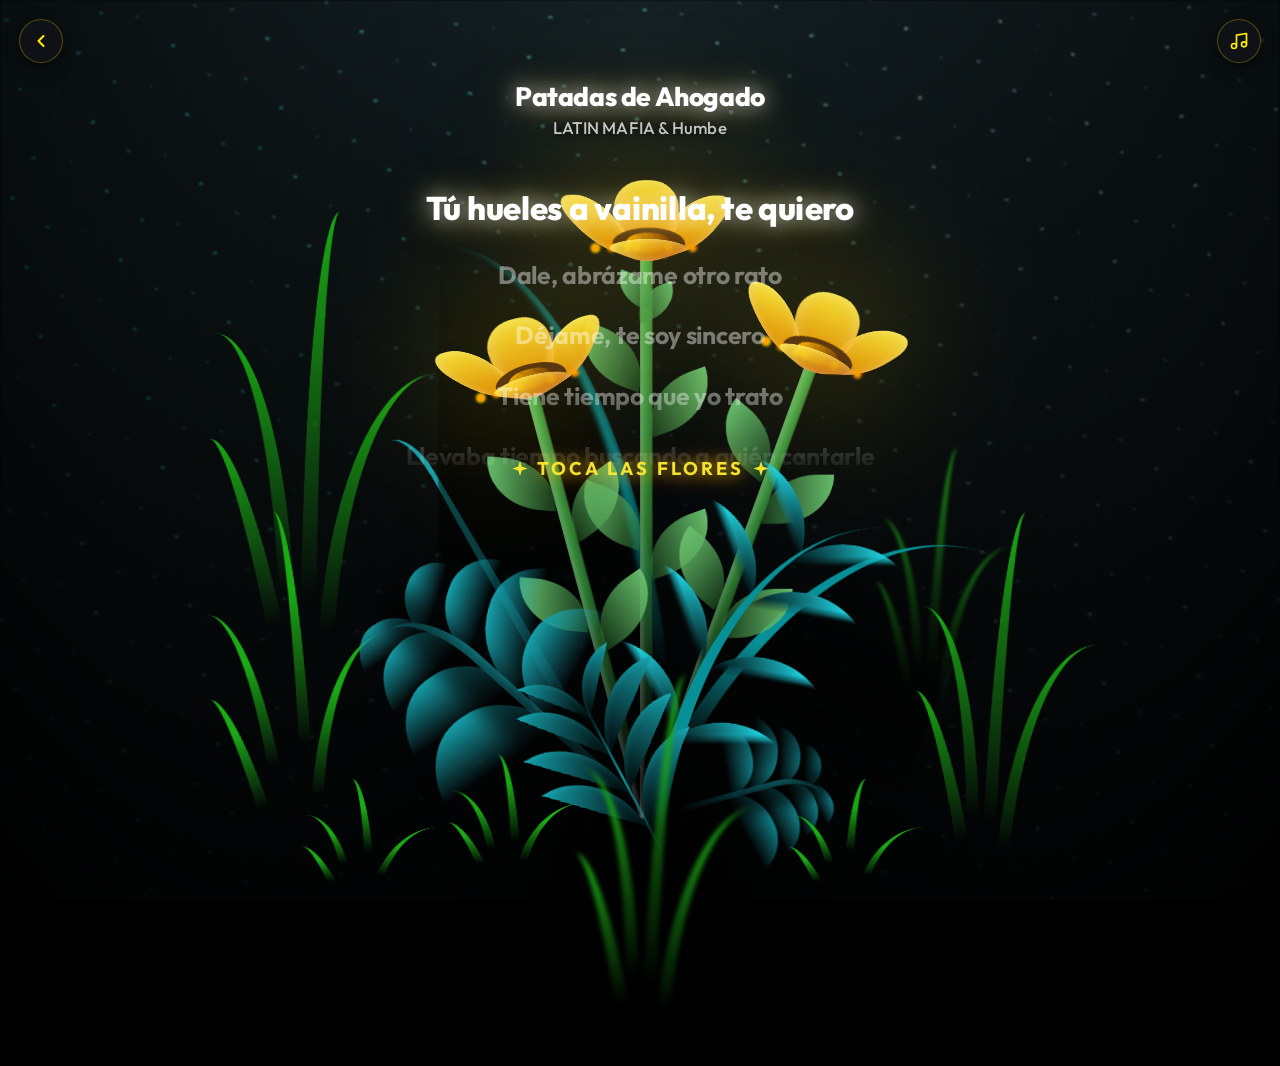
<file: flower.html>
<!DOCTYPE html>
<html lang="en">
<head>
    <meta charset="UTF-8">
    <meta http-equiv="X-UA-Compatible" content="IE=edge">
    <meta name="viewport" content="width=device-width, initial-scale=1.0">
    <link rel="stylesheet" href="css/main.css">
    <link rel="icon" href="img/flowers.png" type="image/x-icon">
    <link rel="preconnect" href="https://fonts.googleapis.com">
    <link rel="preconnect" href="https://fonts.gstatic.com" crossorigin>
    <link href="https://fonts.googleapis.com/css2?family=Outfit:wght@300;400;600;700;800&family=Playfair+Display:ital,wght@0,600;1,400&display=swap" rel="stylesheet">
    <title>Girasoles para ti 🌻</title>
    <style>
      * {
        box-sizing: border-box;
      }
      .floating-controls {
        position: fixed;
        top: 1.2rem;
        left: 0;
        right: 0;
        width: 100%;
        display: flex;
        justify-content: space-between;
        padding: 0 1.2rem;
        z-index: 9999;
        pointer-events: none;
      }
      .ctrl-btn {
        pointer-events: auto;
        width: 44px;
        height: 44px;
        border-radius: 50%;
        background: rgba(20, 20, 28, 0.6);
        backdrop-filter: blur(12px);
        -webkit-backdrop-filter: blur(12px);
        border: 1px solid rgba(255, 215, 0, 0.3);
        color: #ffea00;
        font-size: 1.2rem;
        display: flex;
        align-items: center;
        justify-content: center;
        cursor: pointer;
        text-decoration: none;
        box-shadow: 0 4px 15px rgba(0, 0, 0, 0.5);
        transition: all 0.3s ease;
      }
      .ctrl-btn:hover {
        transform: scale(1.1);
        background: rgba(255, 183, 3, 0.25);
        border-color: #ffea00;
      }
      .music-btn.playing {
        animation: rotateMusic 4s linear infinite;
      }
      @keyframes rotateMusic {
        0% { transform: rotate(0deg); }
        100% { transform: rotate(360deg); }
      }

      /* Apple Music Lyrics Flow */
      .apple-lyrics-wrapper {
        position: fixed;
        top: 2rem;
        left: 50%;
        transform: translateX(-50%);
        width: 90%;
        max-width: 520px;
        height: 50vh;
        z-index: 9999;
        pointer-events: auto;
        overflow-y: scroll;
        overflow-x: hidden;
        scroll-behavior: smooth;
        padding: 0 1rem;
        -webkit-mask-image: linear-gradient(to bottom, transparent 0%, rgba(0,0,0,1) 15%, rgba(0,0,0,1) 80%, transparent 100%);
        mask-image: linear-gradient(to bottom, transparent 0%, rgba(0,0,0,1) 15%, rgba(0,0,0,1) 80%, transparent 100%);
        scrollbar-width: none;
      }
      .apple-lyrics-wrapper::-webkit-scrollbar {
        display: none;
      }

      .apple-lyric-line {
        font-family: 'Outfit', sans-serif;
        font-size: 1.55rem;
        font-weight: 700;
        line-height: 1.4;
        color: rgba(255, 255, 255, 0.42);
        margin-bottom: 1.6rem;
        text-align: center;
        cursor: pointer;
        transition: color 0.4s cubic-bezier(0.2, 0, 0, 1),
                    transform 0.4s cubic-bezier(0.2, 0, 0, 1),
                    opacity 0.4s cubic-bezier(0.2, 0, 0, 1),
                    text-shadow 0.4s cubic-bezier(0.2, 0, 0, 1);
        user-select: none;
        letter-spacing: -0.3px;
      }

      .apple-lyric-line.active {
        color: #ffffff;
        font-size: 1.95rem;
        font-weight: 800;
        opacity: 1;
        transform: scale(1.05);
        text-shadow: 0 0 20px rgba(255, 255, 255, 0.7), 0 0 40px rgba(255, 230, 80, 0.5);
        margin-top: 0.6rem;
        margin-bottom: 1.8rem;
      }

      .apple-lyric-line.past {
        color: rgba(255, 255, 255, 0.25);
      }

      .apple-lyric-line:hover:not(.active) {
        color: rgba(255, 255, 255, 0.7);
      }

      /* Subtle blinking tap hint */
      .tap-hint {
        position: fixed;
        top: 52%;
        left: 50%;
        transform: translate(-50%, -50%);
        z-index: 10000;
        color: rgba(255, 234, 50, 0.95);
        font-family: 'Outfit', sans-serif;
        font-size: 1.15rem;
        font-weight: 700;
        letter-spacing: 3px;
        text-transform: uppercase;
        pointer-events: none;
        display: flex;
        align-items: center;
        justify-content: center;
        gap: 0.5rem;
        text-shadow: 0 0 15px rgba(255, 215, 0, 0.9), 0 0 30px rgba(251, 133, 0, 0.6);
        animation: subtleGlowPulse 2s ease-in-out infinite alternate;
        transition: opacity 0.5s ease, transform 0.5s ease;
        text-align: center;
        width: 100%;
        padding: 0 1rem;
      }

      .tap-hint.hidden {
        opacity: 0 !important;
        visibility: hidden !important;
        transform: translate(-50%, -60%) scale(0.85) !important;
        pointer-events: none !important;
      }

      @keyframes subtleGlowPulse {
        0% {
          opacity: 0.4;
          transform: translate(-50%, -50%) scale(0.95);
          letter-spacing: 2px;
        }
        100% {
          opacity: 1;
          transform: translate(-50%, -50%) scale(1.06);
          letter-spacing: 4px;
          text-shadow: 0 0 25px rgba(255, 234, 0, 1), 0 0 45px rgba(251, 133, 0, 0.9);
        }
      }

      /* Dynamic bloom scale when playing */
      .flowers {
        transition: transform 1.2s cubic-bezier(0.16, 1, 0.3, 1);
      }
      .flowers.active-bloom {
        transform: scale(0.98);
      }

      /* Song Info Banner with Auto-Fade */
      .song-info-banner {
        position: fixed;
        top: 5rem;
        left: 50%;
        transform: translateX(-50%);
        z-index: 9998;
        display: flex;
        flex-direction: column;
        align-items: center;
        text-align: center;
        pointer-events: none;
        transition: opacity 0.8s cubic-bezier(0.16, 1, 0.3, 1),
                    transform 0.8s cubic-bezier(0.16, 1, 0.3, 1);
        opacity: 1;
        width: 90%;
        max-width: 440px;
      }

      .song-info-banner.hidden {
        opacity: 0 !important;
        transform: translate(-50%, -20px) scale(0.95) !important;
        pointer-events: none !important;
      }

      .song-title {
        font-family: 'Outfit', sans-serif;
        font-size: 1.65rem;
        font-weight: 800;
        line-height: 1.25;
        color: #ffffff;
        margin: 0;
        letter-spacing: -0.4px;
        text-shadow: 0 0 20px rgba(255, 255, 255, 0.7), 0 0 40px rgba(255, 230, 80, 0.5);
      }

      .song-artist {
        font-family: 'Outfit', sans-serif;
        font-size: 1.05rem;
        font-weight: 500;
        color: rgba(255, 255, 255, 0.75);
        margin-top: 0.25rem;
        letter-spacing: 0.2px;
        text-shadow: 0 2px 8px rgba(0, 0, 0, 0.8);
      }

      @media (max-width: 480px) {
        .song-info-banner {
          top: 4.5rem;
        }
        .song-title {
          font-size: 1.35rem;
        }
        .song-artist {
          font-size: 0.95rem;
        }
        .apple-lyrics-wrapper {
          top: 3rem;
          height: 46vh;
          width: 92%;
        }
        .apple-lyric-line {
          font-size: 1.35rem;
          margin-bottom: 1.3rem;
        }
        .apple-lyric-line.active {
          font-size: 1.65rem;
          margin-top: 0.4rem;
          margin-bottom: 1.5rem;
        }
        .tap-hint {
          font-size: 1.05rem;
          top: 50%;
        }
      }
    </style>
</head>
<body class="container">
  <!-- Audio de fondo que se reproduce automáticamente -->
  <audio id="bg-music" src="audio/music.mp3" loop preload="auto" playsinline></audio>

  <div class="floating-controls">
    <a href="index.html" class="ctrl-btn" title="Volver al mensaje">
      <svg width="20" height="20" viewBox="0 0 24 24" fill="none" stroke="currentColor" stroke-width="2.5" stroke-linecap="round" stroke-linejoin="round">
        <path d="m15 18-6-6 6-6"/>
      </svg>
    </a>
    <button class="ctrl-btn music-btn playing" id="music-btn" onclick="toggleMusic()" title="Pausar / Reproducir música">
      <svg id="music-icon" width="20" height="20" viewBox="0 0 24 24" fill="none" stroke="currentColor" stroke-width="2" stroke-linecap="round" stroke-linejoin="round">
        <path d="M9 18V5l12-2v13"/>
        <circle cx="6" cy="18" r="3"/>
        <circle cx="18" cy="16" r="3"/>
      </svg>
    </button>
  </div>

  <!-- Información de la canción (Título y Artistas) que se desvanece con el avance de la letra -->
  <div class="song-info-banner" id="song-info">
    <h1 class="song-title">Patadas de Ahogado</h1>
    <p class="song-artist">LATIN MAFIA & Humbe</p>
  </div>

  <!-- Texto parpadeante disimulado con iconos vectoriales -->
  <div class="tap-hint" id="tap-hint">
    <svg width="18" height="18" viewBox="0 0 24 24" fill="currentColor">
      <path d="M12 2l2.4 7.2L22 12l-7.6 2.8L12 22l-2.4-7.2L2 12l7.6-2.8z"/>
    </svg>
    <span>Toca las flores</span>
    <svg width="18" height="18" viewBox="0 0 24 24" fill="currentColor">
      <path d="M12 2l2.4 7.2L22 12l-7.6 2.8L12 22l-2.4-7.2L2 12l7.6-2.8z"/>
    </svg>
  </div>

  <!-- Letras estilo Apple Music -->
  <div class="apple-lyrics-wrapper" id="apple-lyrics">
    <!-- Líneas renderizadas dinámicamente -->
  </div>
  <!-- Pembuat code: https://codepen.io/mdusmanansari/pen/BamepLe -->
    <div class="night"></div>
    <div class="flowers">
      <div class="flower flower--1">
        <div class="flower__leafs flower__leafs--1">
          <div class="flower__leaf flower__leaf--1"></div>
          <div class="flower__leaf flower__leaf--2"></div>
          <div class="flower__leaf flower__leaf--3"></div>
          <div class="flower__leaf flower__leaf--4"></div>
          <div class="flower__white-circle"></div>
  
          <div class="flower__light flower__light--1"></div>
          <div class="flower__light flower__light--2"></div>
          <div class="flower__light flower__light--3"></div>
          <div class="flower__light flower__light--4"></div>
          <div class="flower__light flower__light--5"></div>
          <div class="flower__light flower__light--6"></div>
          <div class="flower__light flower__light--7"></div>
          <div class="flower__light flower__light--8"></div>
  
        </div>
        <div class="flower__line">
          <div class="flower__line__leaf flower__line__leaf--1"></div>
          <div class="flower__line__leaf flower__line__leaf--2"></div>
          <div class="flower__line__leaf flower__line__leaf--3"></div>
          <div class="flower__line__leaf flower__line__leaf--4"></div>
          <div class="flower__line__leaf flower__line__leaf--5"></div>
          <div class="flower__line__leaf flower__line__leaf--6"></div>
        </div>
      </div>
  
      <div class="flower flower--2">
        <div class="flower__leafs flower__leafs--2">
          <div class="flower__leaf flower__leaf--1"></div>
          <div class="flower__leaf flower__leaf--2"></div>
          <div class="flower__leaf flower__leaf--3"></div>
          <div class="flower__leaf flower__leaf--4"></div>
          <div class="flower__white-circle"></div>
  
          <div class="flower__light flower__light--1"></div>
          <div class="flower__light flower__light--2"></div>
          <div class="flower__light flower__light--3"></div>
          <div class="flower__light flower__light--4"></div>
          <div class="flower__light flower__light--5"></div>
          <div class="flower__light flower__light--6"></div>
          <div class="flower__light flower__light--7"></div>
          <div class="flower__light flower__light--8"></div>
  
        </div>
        <div class="flower__line">
          <div class="flower__line__leaf flower__line__leaf--1"></div>
          <div class="flower__line__leaf flower__line__leaf--2"></div>
          <div class="flower__line__leaf flower__line__leaf--3"></div>
          <div class="flower__line__leaf flower__line__leaf--4"></div>
        </div>
      </div>
  
      <div class="flower flower--3">
        <div class="flower__leafs flower__leafs--3">
          <div class="flower__leaf flower__leaf--1"></div>
          <div class="flower__leaf flower__leaf--2"></div>
          <div class="flower__leaf flower__leaf--3"></div>
          <div class="flower__leaf flower__leaf--4"></div>
          <div class="flower__white-circle"></div>
  
          <div class="flower__light flower__light--1"></div>
          <div class="flower__light flower__light--2"></div>
          <div class="flower__light flower__light--3"></div>
          <div class="flower__light flower__light--4"></div>
          <div class="flower__light flower__light--5"></div>
          <div class="flower__light flower__light--6"></div>
          <div class="flower__light flower__light--7"></div>
          <div class="flower__light flower__light--8"></div>
  
        </div>
        <div class="flower__line">
          <div class="flower__line__leaf flower__line__leaf--1"></div>
          <div class="flower__line__leaf flower__line__leaf--2"></div>
          <div class="flower__line__leaf flower__line__leaf--3"></div>
          <div class="flower__line__leaf flower__line__leaf--4"></div>
        </div>
      </div>
  
      <div class="grow-ans" style="--d:1.2s">
        <div class="flower__g-long">
          <div class="flower__g-long__top"></div>
          <div class="flower__g-long__bottom"></div>
        </div>
      </div>
  
      <div class="growing-grass">
        <div class="flower__grass flower__grass--1">
          <div class="flower__grass--top"></div>
          <div class="flower__grass--bottom"></div>
          <div class="flower__grass__leaf flower__grass__leaf--1"></div>
          <div class="flower__grass__leaf flower__grass__leaf--2"></div>
          <div class="flower__grass__leaf flower__grass__leaf--3"></div>
          <div class="flower__grass__leaf flower__grass__leaf--4"></div>
          <div class="flower__grass__leaf flower__grass__leaf--5"></div>
          <div class="flower__grass__leaf flower__grass__leaf--6"></div>
          <div class="flower__grass__leaf flower__grass__leaf--7"></div>
          <div class="flower__grass__leaf flower__grass__leaf--8"></div>
          <div class="flower__grass__overlay"></div>
        </div>
      </div>
  
      <div class="growing-grass">
        <div class="flower__grass flower__grass--2">
          <div class="flower__grass--top"></div>
          <div class="flower__grass--bottom"></div>
          <div class="flower__grass__leaf flower__grass__leaf--1"></div>
          <div class="flower__grass__leaf flower__grass__leaf--2"></div>
          <div class="flower__grass__leaf flower__grass__leaf--3"></div>
          <div class="flower__grass__leaf flower__grass__leaf--4"></div>
          <div class="flower__grass__leaf flower__grass__leaf--5"></div>
          <div class="flower__grass__leaf flower__grass__leaf--6"></div>
          <div class="flower__grass__leaf flower__grass__leaf--7"></div>
          <div class="flower__grass__leaf flower__grass__leaf--8"></div>
          <div class="flower__grass__overlay"></div>
        </div>
      </div>
  
      <div class="grow-ans" style="--d:2.4s">
        <div class="flower__g-right flower__g-right--1">
          <div class="leaf"></div>
        </div>
      </div>
  
      <div class="grow-ans" style="--d:2.8s">
        <div class="flower__g-right flower__g-right--2">
          <div class="leaf"></div>
        </div>
      </div>
  
      <div class="grow-ans" style="--d:2.8s">
        <div class="flower__g-front">
          <div class="flower__g-front__leaf-wrapper flower__g-front__leaf-wrapper--1">
            <div class="flower__g-front__leaf"></div>
          </div>
          <div class="flower__g-front__leaf-wrapper flower__g-front__leaf-wrapper--2">
            <div class="flower__g-front__leaf"></div>
          </div>
          <div class="flower__g-front__leaf-wrapper flower__g-front__leaf-wrapper--3">
            <div class="flower__g-front__leaf"></div>
          </div>
          <div class="flower__g-front__leaf-wrapper flower__g-front__leaf-wrapper--4">
            <div class="flower__g-front__leaf"></div>
          </div>
          <div class="flower__g-front__leaf-wrapper flower__g-front__leaf-wrapper--5">
            <div class="flower__g-front__leaf"></div>
          </div>
          <div class="flower__g-front__leaf-wrapper flower__g-front__leaf-wrapper--6">
            <div class="flower__g-front__leaf"></div>
          </div>
          <div class="flower__g-front__leaf-wrapper flower__g-front__leaf-wrapper--7">
            <div class="flower__g-front__leaf"></div>
          </div>
          <div class="flower__g-front__leaf-wrapper flower__g-front__leaf-wrapper--8">
            <div class="flower__g-front__leaf"></div>
          </div>
          <div class="flower__g-front__line"></div>
        </div>
      </div>
  
      <div class="grow-ans" style="--d:3.2s">
        <div class="flower__g-fr">
          <div class="leaf"></div>
          <div class="flower__g-fr__leaf flower__g-fr__leaf--1"></div>
          <div class="flower__g-fr__leaf flower__g-fr__leaf--2"></div>
          <div class="flower__g-fr__leaf flower__g-fr__leaf--3"></div>
          <div class="flower__g-fr__leaf flower__g-fr__leaf--4"></div>
          <div class="flower__g-fr__leaf flower__g-fr__leaf--5"></div>
          <div class="flower__g-fr__leaf flower__g-fr__leaf--6"></div>
          <div class="flower__g-fr__leaf flower__g-fr__leaf--7"></div>
          <div class="flower__g-fr__leaf flower__g-fr__leaf--8"></div>
        </div>
      </div>
  
      <div class="long-g long-g--0">
        <div class="grow-ans" style="--d:3s">
          <div class="leaf leaf--0"></div>
        </div>
        <div class="grow-ans" style="--d:2.2s">
          <div class="leaf leaf--1"></div>
        </div>
        <div class="grow-ans" style="--d:3.4s">
          <div class="leaf leaf--2"></div>
        </div>
        <div class="grow-ans" style="--d:3.6s">
          <div class="leaf leaf--3"></div>
        </div>
      </div>
  
      <div class="long-g long-g--1">
        <div class="grow-ans" style="--d:3.6s">
          <div class="leaf leaf--0"></div>
        </div>
        <div class="grow-ans" style="--d:3.8s">
          <div class="leaf leaf--1"></div>
        </div>
        <div class="grow-ans" style="--d:4s">
          <div class="leaf leaf--2"></div>
        </div>
        <div class="grow-ans" style="--d:4.2s">
          <div class="leaf leaf--3"></div>
        </div>
      </div>
  
      <div class="long-g long-g--2">
        <div class="grow-ans" style="--d:4s">
          <div class="leaf leaf--0"></div>
        </div>
        <div class="grow-ans" style="--d:4.2s">
          <div class="leaf leaf--1"></div>
        </div>
        <div class="grow-ans" style="--d:4.4s">
          <div class="leaf leaf--2"></div>
        </div>
        <div class="grow-ans" style="--d:4.6s">
          <div class="leaf leaf--3"></div>
        </div>
      </div>
  
      <div class="long-g long-g--3">
        <div class="grow-ans" style="--d:4s">
          <div class="leaf leaf--0"></div>
        </div>
        <div class="grow-ans" style="--d:4.2s">
          <div class="leaf leaf--1"></div>
        </div>
        <div class="grow-ans" style="--d:3s">
          <div class="leaf leaf--2"></div>
        </div>
        <div class="grow-ans" style="--d:3.6s">
          <div class="leaf leaf--3"></div>
        </div>
      </div>
  
      <div class="long-g long-g--4">
        <div class="grow-ans" style="--d:4s">
          <div class="leaf leaf--0"></div>
        </div>
        <div class="grow-ans" style="--d:4.2s">
          <div class="leaf leaf--1"></div>
        </div>
        <div class="grow-ans" style="--d:3s">
          <div class="leaf leaf--2"></div>
        </div>
        <div class="grow-ans" style="--d:3.6s">
          <div class="leaf leaf--3"></div>
        </div>
      </div>
  
      <div class="long-g long-g--5">
        <div class="grow-ans" style="--d:4s">
          <div class="leaf leaf--0"></div>
        </div>
        <div class="grow-ans" style="--d:4.2s">
          <div class="leaf leaf--1"></div>
        </div>
        <div class="grow-ans" style="--d:3s">
          <div class="leaf leaf--2"></div>
        </div>
        <div class="grow-ans" style="--d:3.6s">
          <div class="leaf leaf--3"></div>
        </div>
      </div>
  
      <div class="long-g long-g--6">
        <div class="grow-ans" style="--d:4.2s">
          <div class="leaf leaf--0"></div>
        </div>
        <div class="grow-ans" style="--d:4.4s">
          <div class="leaf leaf--1"></div>
        </div>
        <div class="grow-ans" style="--d:4.6s">
          <div class="leaf leaf--2"></div>
        </div>
        <div class="grow-ans" style="--d:4.8s">
          <div class="leaf leaf--3"></div>
        </div>
      </div>
  
      <div class="long-g long-g--7">
        <div class="grow-ans" style="--d:3s">
          <div class="leaf leaf--0"></div>
        </div>
        <div class="grow-ans" style="--d:3.2s">
          <div class="leaf leaf--1"></div>
        </div>
        <div class="grow-ans" style="--d:3.5s">
          <div class="leaf leaf--2"></div>
        </div>
        <div class="grow-ans" style="--d:3.6s">
          <div class="leaf leaf--3"></div>
        </div>
      </div>
    </div>
    <script src="main.js"></script>
  </body>
</html>
</file>
<file: css/main.css>
*,
*::after,
*::before {
  padding: 0;
  margin: 0;
  box-sizing: border-box;
}

:root {
  --dark-color: #000;
}

body {
  display: flex;
  align-items: flex-end;
  justify-content: center;
  min-height: 100vh;
  background-color: var(--dark-color);
  overflow: hidden;
  perspective: 1000px;
}

.night {
  position: fixed;
  left: 50%;
  top: 0;
  transform: translateX(-50%);
  width: 100%;
  height: 100%;
  filter: blur(0.1vmin);
  background-image: radial-gradient(ellipse at top, transparent 0%, var(--dark-color)), radial-gradient(ellipse at bottom, var(--dark-color), rgba(145, 233, 255, 0.2)), repeating-linear-gradient(220deg, rgb(0, 0, 0) 0px, rgb(0, 0, 0) 19px, transparent 19px, transparent 22px), repeating-linear-gradient(189deg, rgb(0, 0, 0) 0px, rgb(0, 0, 0) 19px, transparent 19px, transparent 22px), repeating-linear-gradient(148deg, rgb(0, 0, 0) 0px, rgb(0, 0, 0) 19px, transparent 19px, transparent 22px), linear-gradient(90deg, rgb(0, 255, 250), rgb(240, 240, 240));
}

.flowers {
  position: relative;
  transform: scale(0.9);
}

.flower {
  position: absolute;
  bottom: 10vmin;
  transform-origin: bottom center;
  z-index: 10;
  --fl-speed: 0.8s;
}
.flower--1 {
  animation: moving-flower-1 4s linear infinite;
}
.flower--1 .flower__line {
  height: 70vmin;
  animation-delay: 0.3s;
}
.flower--1 .flower__line__leaf--1 {
  animation: blooming-leaf-right var(--fl-speed) 1.6s backwards;
}
.flower--1 .flower__line__leaf--2 {
  animation: blooming-leaf-right var(--fl-speed) 1.4s backwards;
}
.flower--1 .flower__line__leaf--3 {
  animation: blooming-leaf-left var(--fl-speed) 1.2s backwards;
}
.flower--1 .flower__line__leaf--4 {
  animation: blooming-leaf-left var(--fl-speed) 1s backwards;
}
.flower--1 .flower__line__leaf--5 {
  animation: blooming-leaf-right var(--fl-speed) 1.8s backwards;
}
.flower--1 .flower__line__leaf--6 {
  animation: blooming-leaf-left var(--fl-speed) 2s backwards;
}
.flower--2 {
  left: 50%;
  transform: rotate(20deg);
  animation: moving-flower-2 4s linear infinite;
}
.flower--2 .flower__line {
  height: 60vmin;
  animation-delay: 0.6s;
}
.flower--2 .flower__line__leaf--1 {
  animation: blooming-leaf-right var(--fl-speed) 1.9s backwards;
}
.flower--2 .flower__line__leaf--2 {
  animation: blooming-leaf-right var(--fl-speed) 1.7s backwards;
}
.flower--2 .flower__line__leaf--3 {
  animation: blooming-leaf-left var(--fl-speed) 1.5s backwards;
}
.flower--2 .flower__line__leaf--4 {
  animation: blooming-leaf-left var(--fl-speed) 1.3s backwards;
}
.flower--3 {
  left: 50%;
  transform: rotate(-15deg);
  animation: moving-flower-3 4s linear infinite;
}
.flower--3 .flower__line {
  animation-delay: 0.9s;
}
.flower--3 .flower__line__leaf--1 {
  animation: blooming-leaf-right var(--fl-speed) 2.5s backwards;
}
.flower--3 .flower__line__leaf--2 {
  animation: blooming-leaf-right var(--fl-speed) 2.3s backwards;
}
.flower--3 .flower__line__leaf--3 {
  animation: blooming-leaf-left var(--fl-speed) 2.1s backwards;
}
.flower--3 .flower__line__leaf--4 {
  animation: blooming-leaf-left var(--fl-speed) 1.9s backwards;
}
.flower__leafs {
  position: relative;
  animation: blooming-flower 2s backwards;
}
.flower__leafs--1 {
  animation-delay: 1.1s;
}
.flower__leafs--2 {
  animation-delay: 1.4s;
}
.flower__leafs--3 {
  animation-delay: 1.7s;
}
.flower__leafs::after {
  content: "";
  position: absolute;
  left: 0;
  top: 0;
  transform: translate(-50%, -100%);
  width: 8vmin;
  height: 8vmin;
  background-color: #ffd000;
  filter: blur(10vmin);
}
.flower__leaf {
  position: absolute;
  bottom: 0;
  left: 50%;
  width: 8vmin;
  height: 11vmin;
  border-radius: 51% 49% 47% 53%/44% 45% 55% 69%;
  background-color: #ffd000;
  background-image: linear-gradient(to top, #e68a00, #ffeb3b);
  transform-origin: bottom center;
  opacity: 0.95;
  box-shadow: inset 0 0 2vmin rgba(255, 255, 255, 0.4);
}
.flower__leaf--1 {
  transform: translate(-10%, 1%) rotateY(40deg) rotateX(-50deg);
}
.flower__leaf--2 {
  transform: translate(-50%, -4%) rotateX(40deg);
}
.flower__leaf--3 {
  transform: translate(-90%, 0%) rotateY(45deg) rotateX(50deg);
}
.flower__leaf--4 {
  width: 8vmin;
  height: 8vmin;
  transform-origin: bottom left;
  border-radius: 4vmin 10vmin 4vmin 4vmin;
  transform: translate(-0%, 18%) rotateX(70deg) rotate(-43deg);
  background-image: linear-gradient(to top, #d97706, #ffea38);
  z-index: 1;
  opacity: 0.9;
}
.flower__white-circle {
  position: absolute;
  left: -3.5vmin;
  top: -3vmin;
  width: 9vmin;
  height: 4vmin;
  border-radius: 50%;
  background-color: #4a2810;
}
.flower__white-circle::after {
  content: "";
  position: absolute;
  left: 50%;
  top: 45%;
  transform: translate(-50%, -50%);
  width: 60%;
  height: 60%;
  border-radius: inherit;
  background-image: repeating-linear-gradient(135deg, rgba(0, 0, 0, 0.03) 0px, rgba(0, 0, 0, 0.03) 1px, transparent 1px, transparent 12px), repeating-linear-gradient(45deg, rgba(0, 0, 0, 0.03) 0px, rgba(0, 0, 0, 0.03) 1px, transparent 1px, transparent 12px), repeating-linear-gradient(67.5deg, rgba(0, 0, 0, 0.03) 0px, rgba(0, 0, 0, 0.03) 1px, transparent 1px, transparent 12px), repeating-linear-gradient(135deg, rgba(0, 0, 0, 0.03) 0px, rgba(0, 0, 0, 0.03) 1px, transparent 1px, transparent 12px), repeating-linear-gradient(45deg, rgba(0, 0, 0, 0.03) 0px, rgba(0, 0, 0, 0.03) 1px, transparent 1px, transparent 12px), repeating-linear-gradient(112.5deg, rgba(0, 0, 0, 0.03) 0px, rgba(0, 0, 0, 0.03) 1px, transparent 1px, transparent 12px), repeating-linear-gradient(112.5deg, rgba(0, 0, 0, 0.03) 0px, rgba(0, 0, 0, 0.03) 1px, transparent 1px, transparent 12px), repeating-linear-gradient(45deg, rgba(0, 0, 0, 0.03) 0px, rgba(0, 0, 0, 0.03) 1px, transparent 1px, transparent 12px), repeating-linear-gradient(22.5deg, rgba(0, 0, 0, 0.03) 0px, rgba(0, 0, 0, 0.03) 1px, transparent 1px, transparent 12px), repeating-linear-gradient(45deg, rgba(0, 0, 0, 0.03) 0px, rgba(0, 0, 0, 0.03) 1px, transparent 1px, transparent 12px), repeating-linear-gradient(22.5deg, rgba(0, 0, 0, 0.03) 0px, rgba(0, 0, 0, 0.03) 1px, transparent 1px, transparent 12px), repeating-linear-gradient(135deg, rgba(0, 0, 0, 0.03) 0px, rgba(0, 0, 0, 0.03) 1px, transparent 1px, transparent 12px), repeating-linear-gradient(157.5deg, rgba(0, 0, 0, 0.03) 0px, rgba(0, 0, 0, 0.03) 1px, transparent 1px, transparent 12px), repeating-linear-gradient(67.5deg, rgba(0, 0, 0, 0.03) 0px, rgba(0, 0, 0, 0.03) 1px, transparent 1px, transparent 12px), repeating-linear-gradient(67.5deg, rgba(0, 0, 0, 0.03) 0px, rgba(0, 0, 0, 0.03) 1px, transparent 1px, transparent 12px), linear-gradient(90deg, rgb(255, 179, 0), rgb(110, 50, 10));
}
.flower__line {
  height: 55vmin;
  width: 1.5vmin;
  background-image: linear-gradient(to left, rgba(0, 0, 0, 0.2), transparent, rgba(255, 255, 255, 0.2)), linear-gradient(to top, transparent 10%, #2e7d32, #4caf50);
  box-shadow: inset 0 0 2px rgba(0, 0, 0, 0.5);
  animation: grow-flower-tree 4s backwards;
}
.flower__line__leaf {
  --w: 7vmin;
  --h: calc(var(--w) + 2vmin);
  position: absolute;
  top: 20%;
  left: 90%;
  width: var(--w);
  height: var(--h);
  border-top-right-radius: var(--h);
  border-bottom-left-radius: var(--h);
  background-image: linear-gradient(to top, rgba(46, 125, 50, 0.4), #66bb6a);
}
.flower__line__leaf--1 {
  transform: rotate(70deg) rotateY(30deg);
}
.flower__line__leaf--2 {
  top: 45%;
  transform: rotate(70deg) rotateY(30deg);
}
.flower__line__leaf--3, .flower__line__leaf--4, .flower__line__leaf--6 {
  border-top-right-radius: 0;
  border-bottom-left-radius: 0;
  border-top-left-radius: var(--h);
  border-bottom-right-radius: var(--h);
  left: -460%;
  top: 12%;
  transform: rotate(-70deg) rotateY(30deg);
}
.flower__line__leaf--4 {
  top: 40%;
}
.flower__line__leaf--5 {
  top: 0;
  transform-origin: left;
  transform: rotate(70deg) rotateY(30deg) scale(0.6);
}
.flower__line__leaf--6 {
  top: -2%;
  left: -450%;
  transform-origin: right;
  transform: rotate(-70deg) rotateY(30deg) scale(0.6);
}
.flower__light {
  position: absolute;
  bottom: 0vmin;
  width: 1vmin;
  height: 1vmin;
  background-color: rgb(255, 251, 0);
  border-radius: 50%;
  filter: blur(0.2vmin);
  animation: light-ans 4s linear infinite backwards;
}
.flower__light:nth-child(odd) {
  background-color: #ff9800;
}
.flower__light--1 {
  left: -2vmin;
  animation-delay: 1s;
}
.flower__light--2 {
  left: 3vmin;
  animation-delay: 0.5s;
}
.flower__light--3 {
  left: -6vmin;
  animation-delay: 0.3s;
}
.flower__light--4 {
  left: 6vmin;
  animation-delay: 0.9s;
}
.flower__light--5 {
  left: -1vmin;
  animation-delay: 1.5s;
}
.flower__light--6 {
  left: -4vmin;
  animation-delay: 3s;
}
.flower__light--7 {
  left: 3vmin;
  animation-delay: 2s;
}
.flower__light--8 {
  left: -6vmin;
  animation-delay: 3.5s;
}
.flower__grass {
  --c: #159faa;
  --line-w: 1.5vmin;
  position: absolute;
  bottom: 12vmin;
  left: -7vmin;
  display: flex;
  flex-direction: column;
  align-items: flex-end;
  z-index: 20;
  transform-origin: bottom center;
  transform: rotate(-48deg) rotateY(40deg);
}
.flower__grass--1 {
  animation: moving-grass 2s linear infinite;
}
.flower__grass--2 {
  left: 2vmin;
  bottom: 10vmin;
  transform: scale(0.5) rotate(75deg) rotateX(10deg) rotateY(-200deg);
  opacity: 0.8;
  z-index: 0;
  animation: moving-grass--2 1.5s linear infinite;
}
.flower__grass--top {
  width: 7vmin;
  height: 10vmin;
  border-top-right-radius: 100%;
  border-right: var(--line-w) solid var(--c);
  transform-origin: bottom center;
  transform: rotate(-2deg);
}
.flower__grass--bottom {
  margin-top: -2px;
  width: var(--line-w);
  height: 25vmin;
  background-image: linear-gradient(to top, transparent, var(--c));
}
.flower__grass__leaf {
  --size: 10vmin;
  position: absolute;
  width: calc(var(--size) * 2.1);
  height: var(--size);
  border-top-left-radius: var(--size);
  border-top-right-radius: var(--size);
  background-image: linear-gradient(to top, transparent, transparent 30%, var(--c));
  z-index: 100;
}
.flower__grass__leaf--1 {
  top: -6%;
  left: 30%;
  --size: 6vmin;
  transform: rotate(-20deg);
  animation: growing-grass-ans--1 2s 2.6s backwards;
}
@keyframes growing-grass-ans--1 {
  0% {
    transform-origin: bottom left;
    transform: rotate(-20deg) scale(0);
  }
}
.flower__grass__leaf--2 {
  top: -5%;
  left: -110%;
  --size: 6vmin;
  transform: rotate(10deg);
  animation: growing-grass-ans--2 2s 2.4s linear backwards;
}
@keyframes growing-grass-ans--2 {
  0% {
    transform-origin: bottom right;
    transform: rotate(10deg) scale(0);
  }
}
.flower__grass__leaf--3 {
  top: 5%;
  left: 60%;
  --size: 8vmin;
  transform: rotate(-18deg) rotateX(-20deg);
  animation: growing-grass-ans--3 2s 2.2s linear backwards;
}
@keyframes growing-grass-ans--3 {
  0% {
    transform-origin: bottom left;
    transform: rotate(-18deg) rotateX(-20deg) scale(0);
  }
}
.flower__grass__leaf--4 {
  top: 6%;
  left: -135%;
  --size: 8vmin;
  transform: rotate(2deg);
  animation: growing-grass-ans--4 2s 2s linear backwards;
}
@keyframes growing-grass-ans--4 {
  0% {
    transform-origin: bottom right;
    transform: rotate(2deg) scale(0);
  }
}
.flower__grass__leaf--5 {
  top: 20%;
  left: 60%;
  --size: 10vmin;
  transform: rotate(-24deg) rotateX(-20deg);
  animation: growing-grass-ans--5 2s 1.8s linear backwards;
}
@keyframes growing-grass-ans--5 {
  0% {
    transform-origin: bottom left;
    transform: rotate(-24deg) rotateX(-20deg) scale(0);
  }
}
.flower__grass__leaf--6 {
  top: 22%;
  left: -180%;
  --size: 10vmin;
  transform: rotate(10deg);
  animation: growing-grass-ans--6 2s 1.6s linear backwards;
}
@keyframes growing-grass-ans--6 {
  0% {
    transform-origin: bottom right;
    transform: rotate(10deg) scale(0);
  }
}
.flower__grass__leaf--7 {
  top: 39%;
  left: 70%;
  --size: 10vmin;
  transform: rotate(-10deg);
  animation: growing-grass-ans--7 2s 1.4s linear backwards;
}
@keyframes growing-grass-ans--7 {
  0% {
    transform-origin: bottom left;
    transform: rotate(-10deg) scale(0);
  }
}
.flower__grass__leaf--8 {
  top: 40%;
  left: -215%;
  --size: 11vmin;
  transform: rotate(10deg);
  animation: growing-grass-ans--8 2s 1.2s linear backwards;
}
@keyframes growing-grass-ans--8 {
  0% {
    transform-origin: bottom right;
    transform: rotate(10deg) scale(0);
  }
}
.flower__grass__overlay {
  position: absolute;
  top: -10%;
  right: 0%;
  width: 100%;
  height: 100%;
  background-color: rgba(0, 0, 0, 0.6);
  filter: blur(1.5vmin);
  z-index: 100;
}
.flower__g-long {
  --w: 2vmin;
  --h: 6vmin;
  --c: #159faa;
  position: absolute;
  bottom: 10vmin;
  left: -3vmin;
  transform-origin: bottom center;
  transform: rotate(-30deg) rotateY(-20deg);
  display: flex;
  flex-direction: column;
  align-items: flex-end;
  animation: flower-g-long-ans 3s linear infinite;
}
@keyframes flower-g-long-ans {
  0%, 100% {
    transform: rotate(-30deg) rotateY(-20deg);
  }
  50% {
    transform: rotate(-32deg) rotateY(-20deg);
  }
}
.flower__g-long__top {
  top: calc(var(--h) * -1);
  width: calc(var(--w) + 1vmin);
  height: var(--h);
  border-top-right-radius: 100%;
  border-right: 0.7vmin solid var(--c);
  transform: translate(-0.7vmin, 1vmin);
}
.flower__g-long__bottom {
  width: var(--w);
  height: 50vmin;
  transform-origin: bottom center;
  background-image: linear-gradient(to top, transparent 30%, var(--c));
  box-shadow: inset 0 0 2px rgba(0, 0, 0, 0.5);
  clip-path: polygon(35% 0, 65% 1%, 100% 100%, 0% 100%);
}
.flower__g-right {
  position: absolute;
  bottom: 6vmin;
  left: -2vmin;
  transform-origin: bottom left;
  transform: rotate(20deg);
}
.flower__g-right .leaf {
  width: 30vmin;
  height: 50vmin;
  border-top-left-radius: 100%;
  border-left: 2vmin solid #079097;
  background-image: linear-gradient(to bottom, transparent, var(--dark-color) 60%);
  -webkit-mask-image: linear-gradient(to top, transparent 30%, #079097 60%);
}
.flower__g-right--1 {
  animation: flower-g-right-ans 2.5s linear infinite;
}
.flower__g-right--2 {
  left: 5vmin;
  transform: rotateY(-180deg);
  animation: flower-g-right-ans--2 3s linear infinite;
}
.flower__g-right--2 .leaf {
  height: 75vmin;
  filter: blur(0.3vmin);
  opacity: 0.8;
}
@keyframes flower-g-right-ans {
  0%, 100% {
    transform: rotate(20deg);
  }
  50% {
    transform: rotate(24deg) rotateX(-20deg);
  }
}
@keyframes flower-g-right-ans--2 {
  0%, 100% {
    transform: rotateY(-180deg) rotate(0deg) rotateX(-20deg);
  }
  50% {
    transform: rotateY(-180deg) rotate(6deg) rotateX(-20deg);
  }
}
.flower__g-front {
  position: absolute;
  bottom: 6vmin;
  left: 2.5vmin;
  z-index: 100;
  transform-origin: bottom center;
  transform: rotate(-28deg) rotateY(30deg) scale(1.04);
  animation: flower__g-front-ans 2s linear infinite;
}
@keyframes flower__g-front-ans {
  0%, 100% {
    transform: rotate(-28deg) rotateY(30deg) scale(1.04);
  }
  50% {
    transform: rotate(-35deg) rotateY(40deg) scale(1.04);
  }
}
.flower__g-front__line {
  width: 0.3vmin;
  height: 20vmin;
  background-image: linear-gradient(to top, transparent, #079097, transparent 100%);
  position: relative;
}
.flower__g-front__leaf-wrapper {
  position: absolute;
  top: 0;
  left: 0;
  transform-origin: bottom left;
  transform: rotate(10deg);
}
.flower__g-front__leaf-wrapper:nth-child(even) {
  left: 0vmin;
  transform: rotateY(-180deg) rotate(5deg);
  animation: flower__g-front__leaf-left-ans 1s ease-in backwards;
}
.flower__g-front__leaf-wrapper:nth-child(odd) {
  animation: flower__g-front__leaf-ans 1s ease-in backwards;
}
.flower__g-front__leaf-wrapper--1 {
  top: -8vmin;
  transform: scale(0.7);
  animation: flower__g-front__leaf-ans 1s 5.5s ease-in backwards !important;
}
.flower__g-front__leaf-wrapper--2 {
  top: -8vmin;
  transform: rotateY(-180deg) scale(0.7) !important;
  animation: flower__g-front__leaf-left-ans-2 1s 4.6s ease-in backwards !important;
}
.flower__g-front__leaf-wrapper--3 {
  top: -3vmin;
  animation: flower__g-front__leaf-ans 1s 4.6s ease-in backwards;
}
.flower__g-front__leaf-wrapper--4 {
  top: -3vmin;
  transform: rotateY(-180deg) scale(0.9) !important;
  animation: flower__g-front__leaf-left-ans-2 1s 4.6s ease-in backwards !important;
}
@keyframes flower__g-front__leaf-left-ans-2 {
  0% {
    transform: rotateY(-180deg) scale(0);
  }
}
.flower__g-front__leaf-wrapper--5, .flower__g-front__leaf-wrapper--6 {
  top: 2vmin;
}
.flower__g-front__leaf-wrapper--7, .flower__g-front__leaf-wrapper--8 {
  top: 6.5vmin;
}
.flower__g-front__leaf-wrapper--2 {
  animation-delay: 5.2s !important;
}
.flower__g-front__leaf-wrapper--3 {
  animation-delay: 4.9s !important;
}
.flower__g-front__leaf-wrapper--5 {
  animation-delay: 4.3s !important;
}
.flower__g-front__leaf-wrapper--6 {
  animation-delay: 4.1s !important;
}
.flower__g-front__leaf-wrapper--7 {
  animation-delay: 3.8s !important;
}
.flower__g-front__leaf-wrapper--8 {
  animation-delay: 3.5s !important;
}
@keyframes flower__g-front__leaf-ans {
  0% {
    transform: rotate(10deg) scale(0);
  }
}
@keyframes flower__g-front__leaf-left-ans {
  0% {
    transform: rotateY(-180deg) rotate(5deg) scale(0);
  }
}
.flower__g-front__leaf {
  width: 10vmin;
  height: 10vmin;
  border-radius: 100% 0% 0% 100%/100% 100% 0% 0%;
  box-shadow: inset 0 2px 1vmin hsla(184, 97%, 58%, 0.2);
  background-image: linear-gradient(to bottom left, transparent, var(--dark-color)), linear-gradient(to bottom right, #159faa 50%, transparent 50%, transparent);
  -webkit-mask-image: linear-gradient(to bottom right, #159faa 50%, transparent 50%, transparent);
  mask-image: linear-gradient(to bottom right, #159faa 50%, transparent 50%, transparent);
}
.flower__g-fr {
  position: absolute;
  bottom: -4vmin;
  left: vmin;
  transform-origin: bottom left;
  z-index: 10;
  animation: flower__g-fr-ans 2s linear infinite;
}
@keyframes flower__g-fr-ans {
  0%, 100% {
    transform: rotate(2deg);
  }
  50% {
    transform: rotate(4deg);
  }
}
.flower__g-fr .leaf {
  width: 30vmin;
  height: 50vmin;
  border-top-left-radius: 100%;
  border-left: 2vmin solid #079097;
  -webkit-mask-image: linear-gradient(to top, transparent 25%, #079097 50%);
  position: relative;
  z-index: 1;
}
.flower__g-fr__leaf {
  position: absolute;
  top: 0;
  left: 0;
  width: 10vmin;
  height: 10vmin;
  border-radius: 100% 0% 0% 100%/100% 100% 0% 0%;
  box-shadow: inset 0 2px 1vmin hsla(184, 97%, 58%, 0.2);
  background-image: linear-gradient(to bottom left, transparent, var(--dark-color) 98%), linear-gradient(to bottom right, #23f0ff 45%, transparent 50%, transparent);
  -webkit-mask-image: linear-gradient(135deg, #159faa 40%, transparent 50%, transparent);
}
.flower__g-fr__leaf--1 {
  left: 20vmin;
  transform: rotate(45deg);
  animation: flower__g-fr-leaft-ans-1 0.5s 5.2s linear backwards;
}
@keyframes flower__g-fr-leaft-ans-1 {
  0% {
    transform-origin: left;
    transform: rotate(45deg) scale(0);
  }
}
.flower__g-fr__leaf--2 {
  left: 12vmin;
  top: -7vmin;
  transform: rotate(25deg) rotateY(-180deg);
  animation: flower__g-fr-leaft-ans-6 0.5s 5s linear backwards;
}
.flower__g-fr__leaf--3 {
  left: 15vmin;
  top: 6vmin;
  transform: rotate(55deg);
  animation: flower__g-fr-leaft-ans-5 0.5s 4.8s linear backwards;
}
.flower__g-fr__leaf--4 {
  left: 6vmin;
  top: -2vmin;
  transform: rotate(25deg) rotateY(-180deg);
  animation: flower__g-fr-leaft-ans-6 0.5s 4.6s linear backwards;
}
.flower__g-fr__leaf--5 {
  left: 10vmin;
  top: 14vmin;
  transform: rotate(55deg);
  animation: flower__g-fr-leaft-ans-5 0.5s 4.4s linear backwards;
}
@keyframes flower__g-fr-leaft-ans-5 {
  0% {
    transform-origin: left;
    transform: rotate(55deg) scale(0);
  }
}
.flower__g-fr__leaf--6 {
  left: 0vmin;
  top: 6vmin;
  transform: rotate(25deg) rotateY(-180deg);
  animation: flower__g-fr-leaft-ans-6 0.5s 4.2s linear backwards;
}
@keyframes flower__g-fr-leaft-ans-6 {
  0% {
    transform-origin: right;
    transform: rotate(25deg) rotateY(-180deg) scale(0);
  }
}
.flower__g-fr__leaf--7 {
  left: 5vmin;
  top: 22vmin;
  transform: rotate(45deg);
  animation: flower__g-fr-leaft-ans-7 0.5s 4s linear backwards;
}
@keyframes flower__g-fr-leaft-ans-7 {
  0% {
    transform-origin: left;
    transform: rotate(45deg) scale(0);
  }
}
.flower__g-fr__leaf--8 {
  left: -4vmin;
  top: 15vmin;
  transform: rotate(15deg) rotateY(-180deg);
  animation: flower__g-fr-leaft-ans-8 0.5s 3.8s linear backwards;
}
@keyframes flower__g-fr-leaft-ans-8 {
  0% {
    transform-origin: right;
    transform: rotate(15deg) rotateY(-180deg) scale(0);
  }
}

.long-g {
  position: absolute;
  bottom: 25vmin;
  left: -42vmin;
  transform-origin: bottom left;
}
.long-g--1 {
  bottom: 0vmin;
  transform: scale(0.8) rotate(-5deg);
}
.long-g--1 .leaf {
  -webkit-mask-image: linear-gradient(to top, transparent 40%, #079097 80%) !important;
}
.long-g--1 .leaf--1 {
  --w: 5vmin;
  --h: 60vmin;
  left: -2vmin;
  transform: rotate(3deg) rotateY(-180deg);
}
.long-g--2, .long-g--3 {
  bottom: -3vmin;
  left: -35vmin;
  transform-origin: center;
  transform: scale(0.6) rotateX(60deg);
}
.long-g--2 .leaf, .long-g--3 .leaf {
  -webkit-mask-image: linear-gradient(to top, transparent 50%, #079097 80%) !important;
}
.long-g--2 .leaf--1, .long-g--3 .leaf--1 {
  left: -1vmin;
  transform: rotateY(-180deg);
}
.long-g--3 {
  left: -17vmin;
  bottom: 0vmin;
}
.long-g--3 .leaf {
  -webkit-mask-image: linear-gradient(to top, transparent 40%, #079097 80%) !important;
}
.long-g--4 {
  left: 25vmin;
  bottom: -3vmin;
  transform-origin: center;
  transform: scale(0.6) rotateX(60deg);
}
.long-g--4 .leaf {
  -webkit-mask-image: linear-gradient(to top, transparent 50%, #079097 80%) !important;
}
.long-g--5 {
  left: 42vmin;
  bottom: 0vmin;
  transform: scale(0.8) rotate(2deg);
}
.long-g--6 {
  left: 0vmin;
  bottom: -20vmin;
  z-index: 100;
  filter: blur(0.3vmin);
  transform: scale(0.8) rotate(2deg);
}
.long-g--7 {
  left: 35vmin;
  bottom: 20vmin;
  z-index: -1;
  filter: blur(0.3vmin);
  transform: scale(0.6) rotate(2deg);
  opacity: 0.7;
}
.long-g .leaf {
  --w: 15vmin;
  --h: 40vmin;
  --c: #1aaa15;
  position: absolute;
  bottom: 0;
  width: var(--w);
  height: var(--h);
  border-top-left-radius: 100%;
  border-left: 2vmin solid var(--c);
  -webkit-mask-image: linear-gradient(to top, transparent 20%, var(--dark-color));
  transform-origin: bottom center;
}
.long-g .leaf--0 {
  left: 2vmin;
  animation: leaf-ans-1 4s linear infinite;
}
.long-g .leaf--1 {
  --w: 5vmin;
  --h: 60vmin;
  animation: leaf-ans-1 4s linear infinite;
}
.long-g .leaf--2 {
  --w: 10vmin;
  --h: 40vmin;
  left: -0.5vmin;
  bottom: 5vmin;
  transform-origin: bottom left;
  transform: rotateY(-180deg);
  animation: leaf-ans-2 3s linear infinite;
}
.long-g .leaf--3 {
  --w: 5vmin;
  --h: 30vmin;
  left: -1vmin;
  bottom: 3.2vmin;
  transform-origin: bottom left;
  transform: rotate(-10deg) rotateY(-180deg);
  animation: leaf-ans-3 3s linear infinite;
}

@keyframes leaf-ans-1 {
  0%, 100% {
    transform: rotate(-5deg) scale(1);
  }
  50% {
    transform: rotate(5deg) scale(1.1);
  }
}
@keyframes leaf-ans-2 {
  0%, 100% {
    transform: rotateY(-180deg) rotate(5deg);
  }
  50% {
    transform: rotateY(-180deg) rotate(0deg) scale(1.1);
  }
}
@keyframes leaf-ans-3 {
  0%, 100% {
    transform: rotate(-10deg) rotateY(-180deg);
  }
  50% {
    transform: rotate(-20deg) rotateY(-180deg);
  }
}
.grow-ans {
  animation: grow-ans 2s var(--d) backwards;
}

@keyframes grow-ans {
  0% {
    transform: scale(0);
    opacity: 0;
  }
}
@keyframes light-ans {
  0% {
    opacity: 0;
    transform: translateY(0vmin);
  }
  25% {
    opacity: 1;
    transform: translateY(-5vmin) translateX(-2vmin);
  }
  50% {
    opacity: 1;
    transform: translateY(-15vmin) translateX(2vmin);
    filter: blur(0.2vmin);
  }
  75% {
    transform: translateY(-20vmin) translateX(-2vmin);
    filter: blur(0.2vmin);
  }
  100% {
    transform: translateY(-30vmin);
    opacity: 0;
    filter: blur(1vmin);
  }
}
@keyframes moving-flower-1 {
  0%, 100% {
    transform: rotate(2deg);
  }
  50% {
    transform: rotate(-2deg);
  }
}
@keyframes moving-flower-2 {
  0%, 100% {
    transform: rotate(18deg);
  }
  50% {
    transform: rotate(14deg);
  }
}
@keyframes moving-flower-3 {
  0%, 100% {
    transform: rotate(-18deg);
  }
  50% {
    transform: rotate(-20deg) rotateY(-10deg);
  }
}
@keyframes blooming-leaf-right {
  0% {
    transform-origin: left;
    transform: rotate(70deg) rotateY(30deg) scale(0);
  }
}
@keyframes blooming-leaf-left {
  0% {
    transform-origin: right;
    transform: rotate(-70deg) rotateY(30deg) scale(0);
  }
}
@keyframes grow-flower-tree {
  0% {
    height: 0;
    border-radius: 1vmin;
  }
}
@keyframes blooming-flower {
  0% {
    transform: scale(0);
  }
}
@keyframes moving-grass {
  0%, 100% {
    transform: rotate(-48deg) rotateY(40deg);
  }
  50% {
    transform: rotate(-50deg) rotateY(40deg);
  }
}
@keyframes moving-grass--2 {
  0%, 100% {
    transform: scale(0.5) rotate(75deg) rotateX(10deg) rotateY(-200deg);
  }
  50% {
    transform: scale(0.5) rotate(79deg) rotateX(10deg) rotateY(-200deg);
  }
}
.growing-grass {
  animation: growing-grass-ans 1s 2s backwards;
}

@keyframes growing-grass-ans {
  0% {
    transform: scale(0);
  }
}
.container * {
  animation-play-state: paused !important;
}

/*# sourceMappingURL=main.css.map */
</file>
